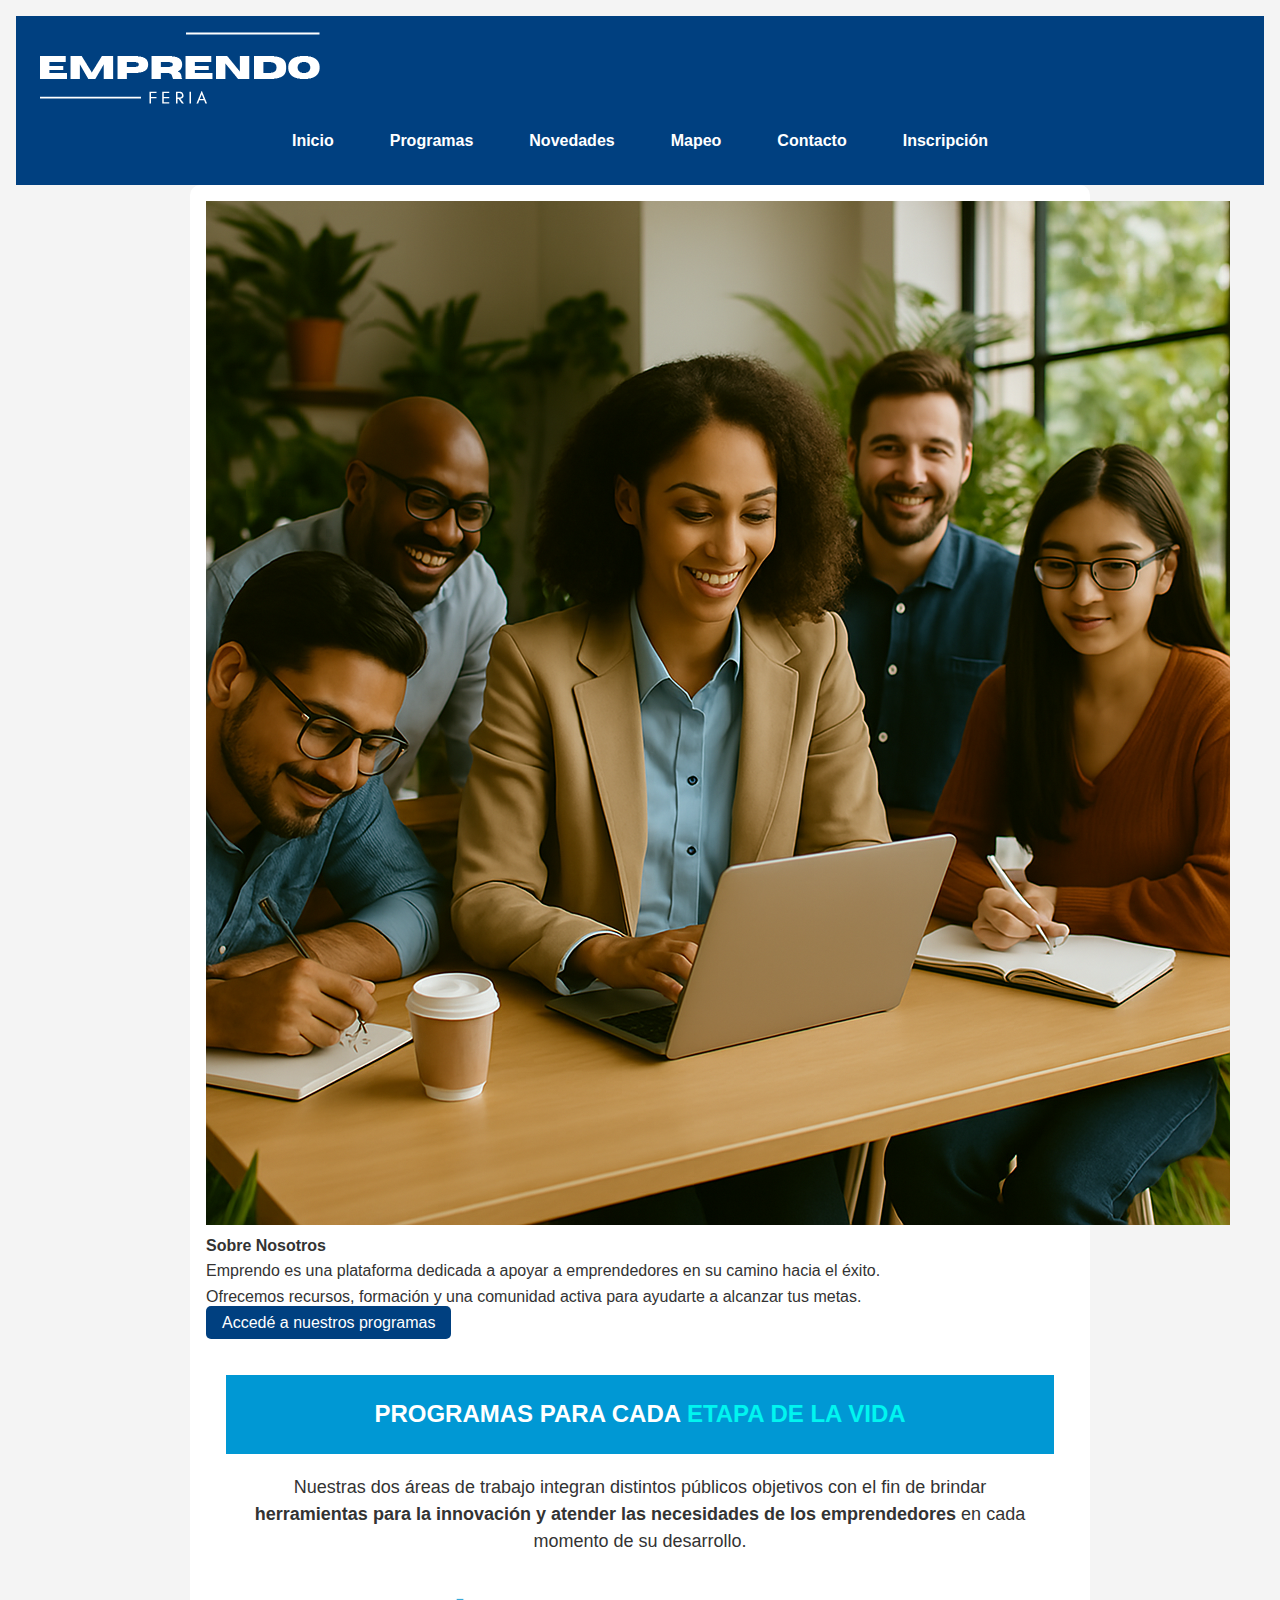
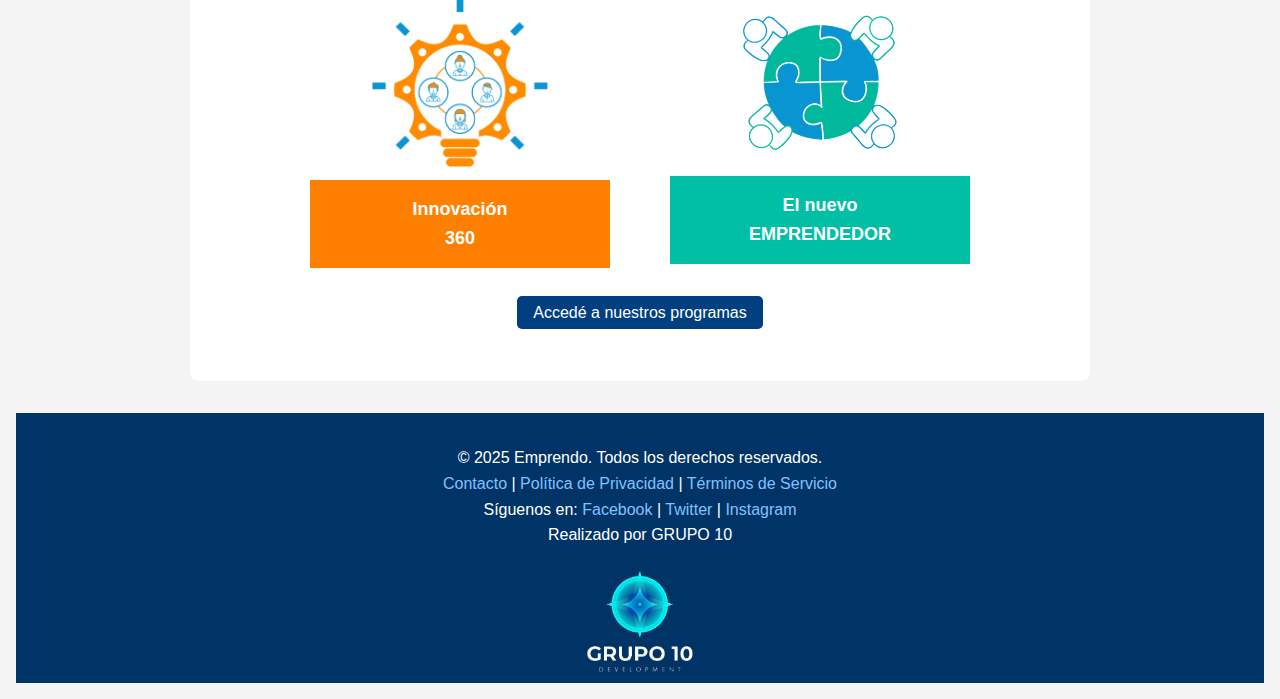
<file: index.html>
<!DOCTYPE html>
<html lang="es">
  <head>
    <meta charset="UTF-8" />
    <meta name="viewport" content="width=device-width, initial-scale=1.0" />
    <title>Emprendo</title>
    <link rel="stylesheet" href="./css/styles.css" />
  </head>
  <body>
    <header>
      <div class="header">
        <img src="assets/img/emprendo-logo-blanco.png" id="logo-emprendo" />
        <button class="menu-toggle" id="menuToggle">&#9776;</button>
      </div>
      <nav id="mainNav">
        <ul>
          <li><a href="index.html">Inicio</a></li>
          <li><a href="/pages/programas.html">Programas</a></li>
          <li><a href="/pages/novedades.html">Novedades</a></li>
          <li><a href="/pages/mapeo.html">Mapeo</a></li>
          <li><a href="/pages/contacto.html">Contacto</a></li>
          <li><a href="/pages/formularioRegistro.html">Inscripción</a></li>
        </ul>
      </nav>
    </header>
    <main>
      <!-- Sección Hero -->
      <section class="hero"></section>
      <!-- Contenido principal -->
      <!-- SECCIÓN ABOUT -->
      <section class="about">
        <div class="about-container">
          <div class="about-img">
            <img
              src="assets/img/grupoDeEmprendedores.png"
              alt="Grupo de emprendedores"
            />
          </div>
          <div class="about-text">
            <h4>Sobre Nosotros</h4>
            <p>
              Emprendo es una plataforma dedicada a apoyar a emprendedores en su
              camino hacia el éxito.
            </p>
            <p>
              Ofrecemos recursos, formación y una comunidad activa para ayudarte
              a alcanzar tus metas.
            </p>
            <div class="divider"></div>

            <a href="pages/programas.html" class="btn-inscripcion"
              >Accedé a nuestros programas</a
            >
          </div>
        </div>
      </section>
      <!-- Sección de Programas -->

      <section class="programas-seccion-inicio">
        <div class="titulo-programas">
          <h2>PROGRAMAS PARA CADA <span>ETAPA DE LA VIDA</span></h2>
        </div>
        <p class="descripcion-programas-inicio">
          Nuestras dos áreas de trabajo integran distintos públicos objetivos
          con el fin de brindar<br />
          <strong
            >herramientas para la innovación y atender las necesidades de los
            emprendedores</strong
          >
          en cada momento de su desarrollo.
        </p>

        <div class="contenedor-programas-inicio">
          <div class="programa">
            <img src="./assets/img/innovacion360.png" alt="Innovación 360" />
            <div class="etiqueta naranja">
              <p>
                <strong>Innovación<br />360</strong>
              </p>
            </div>
          </div>

          <div class="programa">
            <img
              src="./assets/img/emprendedor.png"
              alt="El nuevo emprendedor"
            />
            <div class="etiqueta verde">
              <p>
                <strong>El nuevo<br />EMPRENDEDOR</strong>
              </p>
            </div>
          </div>
        </div>
        <div style="margin-top: 2rem">
          <a href="pages/programas.html" class="btn-inscripcion"
            >Accedé a nuestros programas</a
          >
        </div>
      </section>
    </main>
    <footer>
      <p>&copy; 2025 Emprendo. Todos los derechos reservados.</p>
      <p>
        <a href="/EMPRENDO/pages/contacto.html">Contacto</a> |
        <a href="/EMPRENDO/pages/privacidad.html">Política de Privacidad</a> |
        <a href="/EMPRENDO/pages/terminos.html">Términos de Servicio</a>
      </p>
      <p>
        Síguenos en:
        <a href="https://www.facebook.com/Emprendo" target="_blank">Facebook</a>
        |
        <a href="https://www.twitter.com/Emprendo" target="_blank">Twitter</a> |
        <a href="https://www.instagram.com/Emprendo" target="_blank"
          >Instagram</a
        >
      </p>
      <p>Realizado por GRUPO 10</p>
      <img
        src="assets/img/Grupo_10.PNG"
        alt="Logo Grupo 10"
        style="width: 110px"
      />
    </footer>
    <script src="https://code.jquery.com/jquery-3.6.0.min.js"></script>
    <script src="https://cdnjs.cloudflare.com/ajax/libs/popper.js/1.16.0/umd/popper.min.js"></script>

    <script src="/js/script.js"></script>
  </body>
</html>
</file>
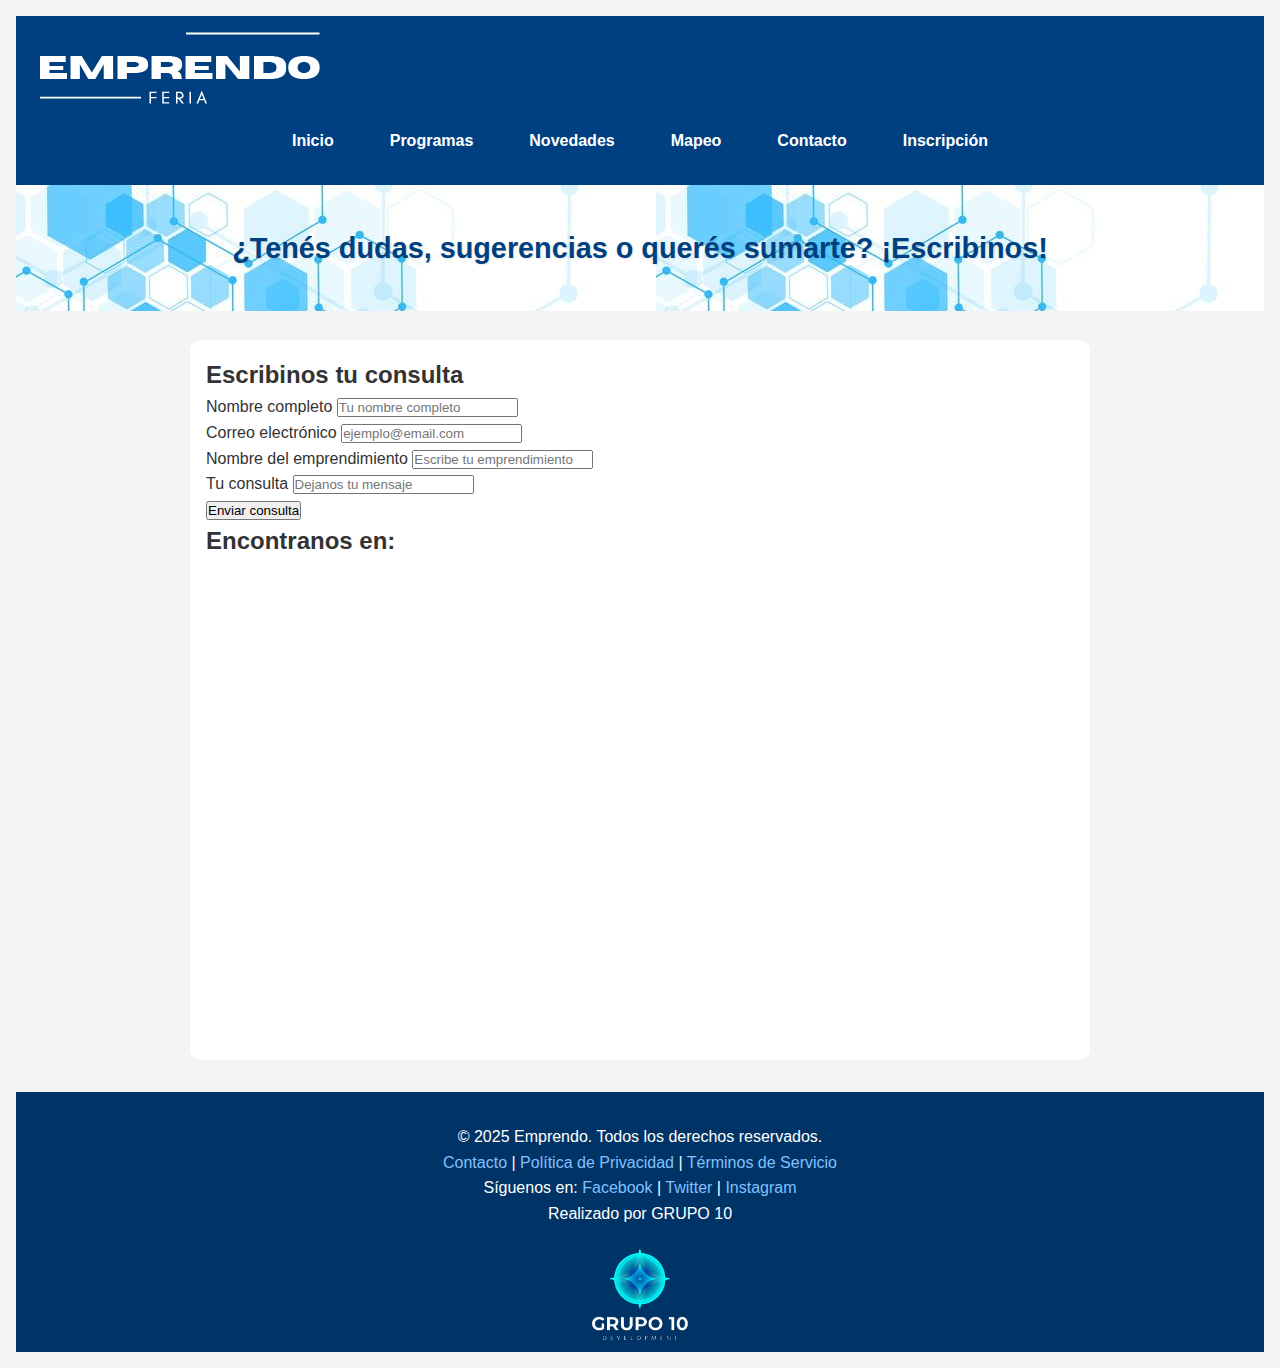
<file: pages/contacto.html>
<!DOCTYPE html>
<html lang="es">
  <head>
    <meta charset="UTF-8" />
    <meta name="viewport" content="width=device-width, initial-scale=1.0" />
    <title>Emprendo</title>
    <link rel="icon" type="image/x-icon" href="../assets/img/emprendedor.png" />
    <link rel="stylesheet" href="../css/styles.css" />
  </head>
  <body>
    <header>
      <div class="header">
        <img src="../assets/img/emprendo-logo-blanco.png" id="logo-emprendo" />
        <button class="menu-toggle" id="menuToggle">&#9776;</button>
      </div>
      <nav id="mainNav">
        <ul>
          <li><a href="../index.html">Inicio</a></li>
          <li><a href="/pages/programas.html">Programas</a></li>
          <li><a href="/pages/novedades.html">Novedades</a></li>
          <li><a href="/pages/mapeo.html">Mapeo</a></li>
          <li><a href="/pages/contacto.html">Contacto</a></li>
          <li><a href="/pages/formularioRegistro.html">Inscripción</a></li>
        </ul>
      </nav>
    </header>
    <h1 class="titulo-descripcion">
      ¿Tenés dudas, sugerencias o querés sumarte? ¡Escribinos!
    </h1>

    <!-- Contenido principal -->
    <main>
      <!-- formulario de contacto en html y css -->

      <section class="contact-container">
        <h2>Escribinos tu consulta</h2>
        <form>
          <div class="mb-3">
            <label for="nombre" class="form-label">Nombre completo</label>
            <input
              type="text"
              class="form-control"
              id="nombre"
              placeholder="Tu nombre completo"
              required
            />
          </div>

          <div class="mb-3">
            <label for="email" class="form-label">Correo electrónico</label>
            <input
              type="email"
              class="form-control"
              id="email"
              placeholder="ejemplo@email.com"
              required
            />
          </div>

          <div class="mb-3">
            <label for="nombredelEmprendimiento" class="form-label"
              >Nombre del emprendimiento</label
            >
            <input
              type="text"
              class="form-control"
              id="nombredelEmprendimiento"
              placeholder="Escribe tu emprendimiento"
              required
            />
          </div>

          <div class="mb-3">
            <label for="message" class="form-label">Tu consulta</label>
            <input
              type="text"
              class="form-control"
              id="message"
              placeholder="Dejanos tu mensaje"
              required
            />
          </div>

          <button type="submit" class="btn-contact">Enviar consulta</button>
        </form>
      </section>
      <section class="Title">
        <h2>Encontranos en:</h2>
      </section>
      <div class="Mapa">
        <iframe
          src="https://www.google.com/maps/embed?pb=!1m18!1m12!1m3!1d210292.53585343406!2d-58.64352012867359!3d-34.558090500611044!2m3!1f0!2f0!3f0!3m2!1i1024!2i768!4f13.1!3m3!1m2!1s0x95bcca3b4ef90cbd%3A0xa0b3812e88e88e87!2sBuenos%20Aires!5e0!3m2!1sen!2sar!4v1753296460407!5m2!1sen!2sar"
          width="250"
          height="250"
          style="border: 0"
          allowfullscreen=""
          loading="lazy"
          loading="lazy"
          referrerpolicy="no-referrer-when-downgrade"
        >
        </iframe>
      </div>
    </main>

    <footer>
      <p>&copy; 2025 Emprendo. Todos los derechos reservados.</p>
      <p>
        <a href="/EMPRENDO/pages/contacto.html">Contacto</a> |
        <a href="/EMPRENDO/pages/privacidad.html">Política de Privacidad</a> |
        <a href="/EMPRENDO/pages/terminos.html">Términos de Servicio</a>
      </p>
      <p>
        Síguenos en:
        <a href="https://www.facebook.com/Emprendo" target="_blank">Facebook</a>
        |
        <a href="https://www.twitter.com/Emprendo" target="_blank">Twitter</a> |
        <a href="https://www.instagram.com/Emprendo" target="_blank"
          >Instagram</a
        >
      </p>
      <p>Realizado por GRUPO 10</p>
      <img src="../assets/img/Grupo_10.PNG" alt="Logo Grupo 10" />
    </footer>
    <script src="https://code.jquery.com/jquery-3.6.0.min.js"></script>
    <script src="https://cdnjs.cloudflare.com/ajax/libs/popper.js/1.16.0/umd/popper.min.js"></script>

    <script src="../js/script.js"></script>
  </body>
</html>
</file>
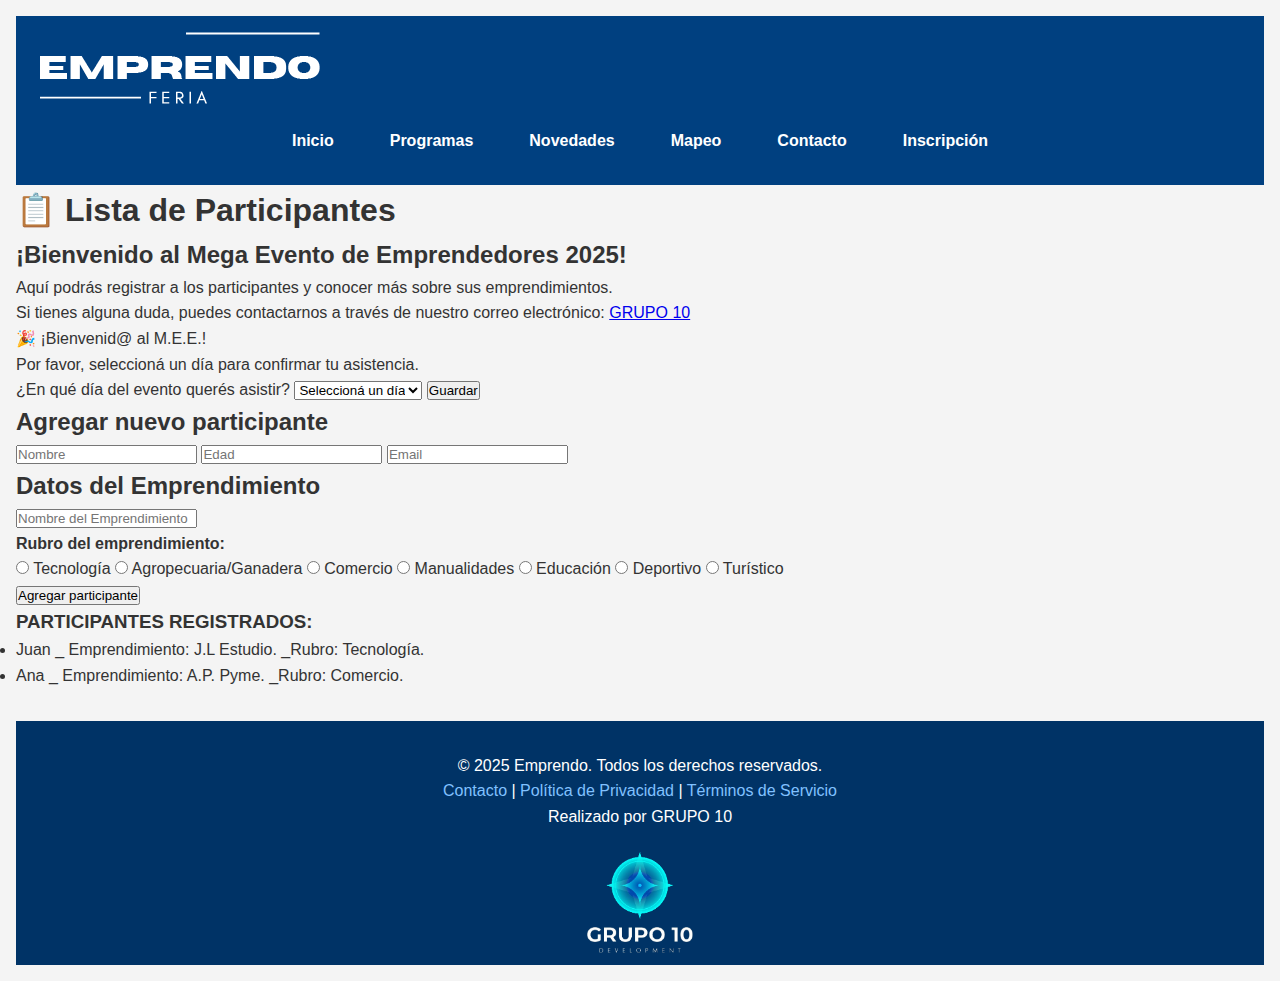
<file: pages/formularioRegistro.html>
<!DOCTYPE html>
<html lang="es">
  <head>
    <meta charset="UTF-8" />
    <meta name="viewport" content="width=device-width, initial-scale=1.0" />
    <title>Novedades</title>
    <link rel="stylesheet" href="../css/styles.css" />
  </head>
  <body id="formulario-inscripcion">
    <header>
      <div class="header">
        <img
          src="../assets/img/emprendo-logo-blanco.png"
          id="logo-emprendo"
          alt="Logo Emprendo"
        />
        <button class="menu-toggle" id="menuToggle">&#9776;</button>
      </div>
      <nav id="mainNav">
        <ul>
          <li><a href="../index.html">Inicio</a></li>
          <li><a href="/pages/programas.html">Programas</a></li>
          <li><a href="/pages/novedades.html">Novedades</a></li>
          <li><a href="/pages/mapeo.html">Mapeo</a></li>
          <li><a href="/pages/contacto.html">Contacto</a></li>
          <li><a href="/pages/formularioRegistro.html">Inscripción</a></li>
        </ul>
      </nav>
    </header>
    <section class="contenedor-inscripcion">
      <h1 class="">📋 Lista de Participantes</h1>
      <h2>¡Bienvenido al Mega Evento de Emprendedores 2025!</h2>
      <p>
        Aquí podrás registrar a los participantes y conocer más sobre sus
        emprendimientos.
      </p>
      <p>
        Si tienes alguna duda, puedes contactarnos a través de nuestro correo
        electrónico:
        <a href="mailto:grupo10@mail.com">GRUPO 10</a>
      </p>

      <div id="saludo"></div>
    </section>

    <section id="preguntaStorage">
      <label for="diaEvento">¿En qué día del evento querés asistir?</label>
      <select id="diaEvento" required>
        <option value="" disabled selected>Seleccioná un día</option>
        <option value="viernes">Viernes</option>
        <option value="sabado">Sábado</option>
        <option value="domingo">Domingo</option>
      </select>
      <button onclick="guardarEventoFavorito()">Guardar</button>
    </section>

    <form id="formulario">
      <h2>Agregar nuevo participante</h2>
      <input type="text" id="nombre" placeholder="Nombre" required />
      <input type="number" id="edad" placeholder="Edad" required />
      <input type="email" id="email" placeholder="Email" required />
      <h2>Datos del Emprendimiento</h2>
      <input
        type="text"
        id="nombre_Emprendimiento"
        placeholder="Nombre del Emprendimiento"
        required
      />
      <section id="datosEmprendimiento">
        <label><strong>Rubro del emprendimiento:</strong></label>
        <div>
          <label>
            <input type="radio" name="rubro" value="Tecnología" required />
            Tecnología
          </label>
          <label>
            <input type="radio" name="rubro" value="Agropecuaria/Ganadera" />
            Agropecuaria/Ganadera
          </label>
          <label>
            <input type="radio" name="rubro" value="Comercio" />
            Comercio
          </label>
          <label>
            <input type="radio" name="rubro" value="Manualidades" />
            Manualidades
          </label>
          <label>
            <input type="radio" name="rubro" value="Educación" />
            Educación
          </label>
          <label>
            <input type="radio" name="rubro" value="Deportivo" />
            Deportivo
          </label>
          <label>
            <input type="radio" name="rubro" value="Turístico" />
            Turístico
          </label>
        </div>
      </section>
      <button type="submit">Agregar participante</button>
    </form>

    <h3 id="participantes-registrados">PARTICIPANTES REGISTRADOS:</h3>
    <ul id="listaUsuarios"></ul>
    <!-- Footer -->
    <footer>
      <p>&copy; 2025 Emprendo. Todos los derechos reservados.</p>
      <p>
        <a href="contacto.html">Contacto</a> |
        <a href="privacidad.html">Política de Privacidad</a> |
        <a href="terminos.html">Términos de Servicio</a>
      </p>
      <p>Realizado por GRUPO 10</p>
      <img
        src="../assets/img/Grupo_10.PNG"
        alt="Logo Grupo 10"
        style="width: 110px"
      />
    </footer>
    <script src="../js/app.js"></script>
  </body>
</html>
</file>
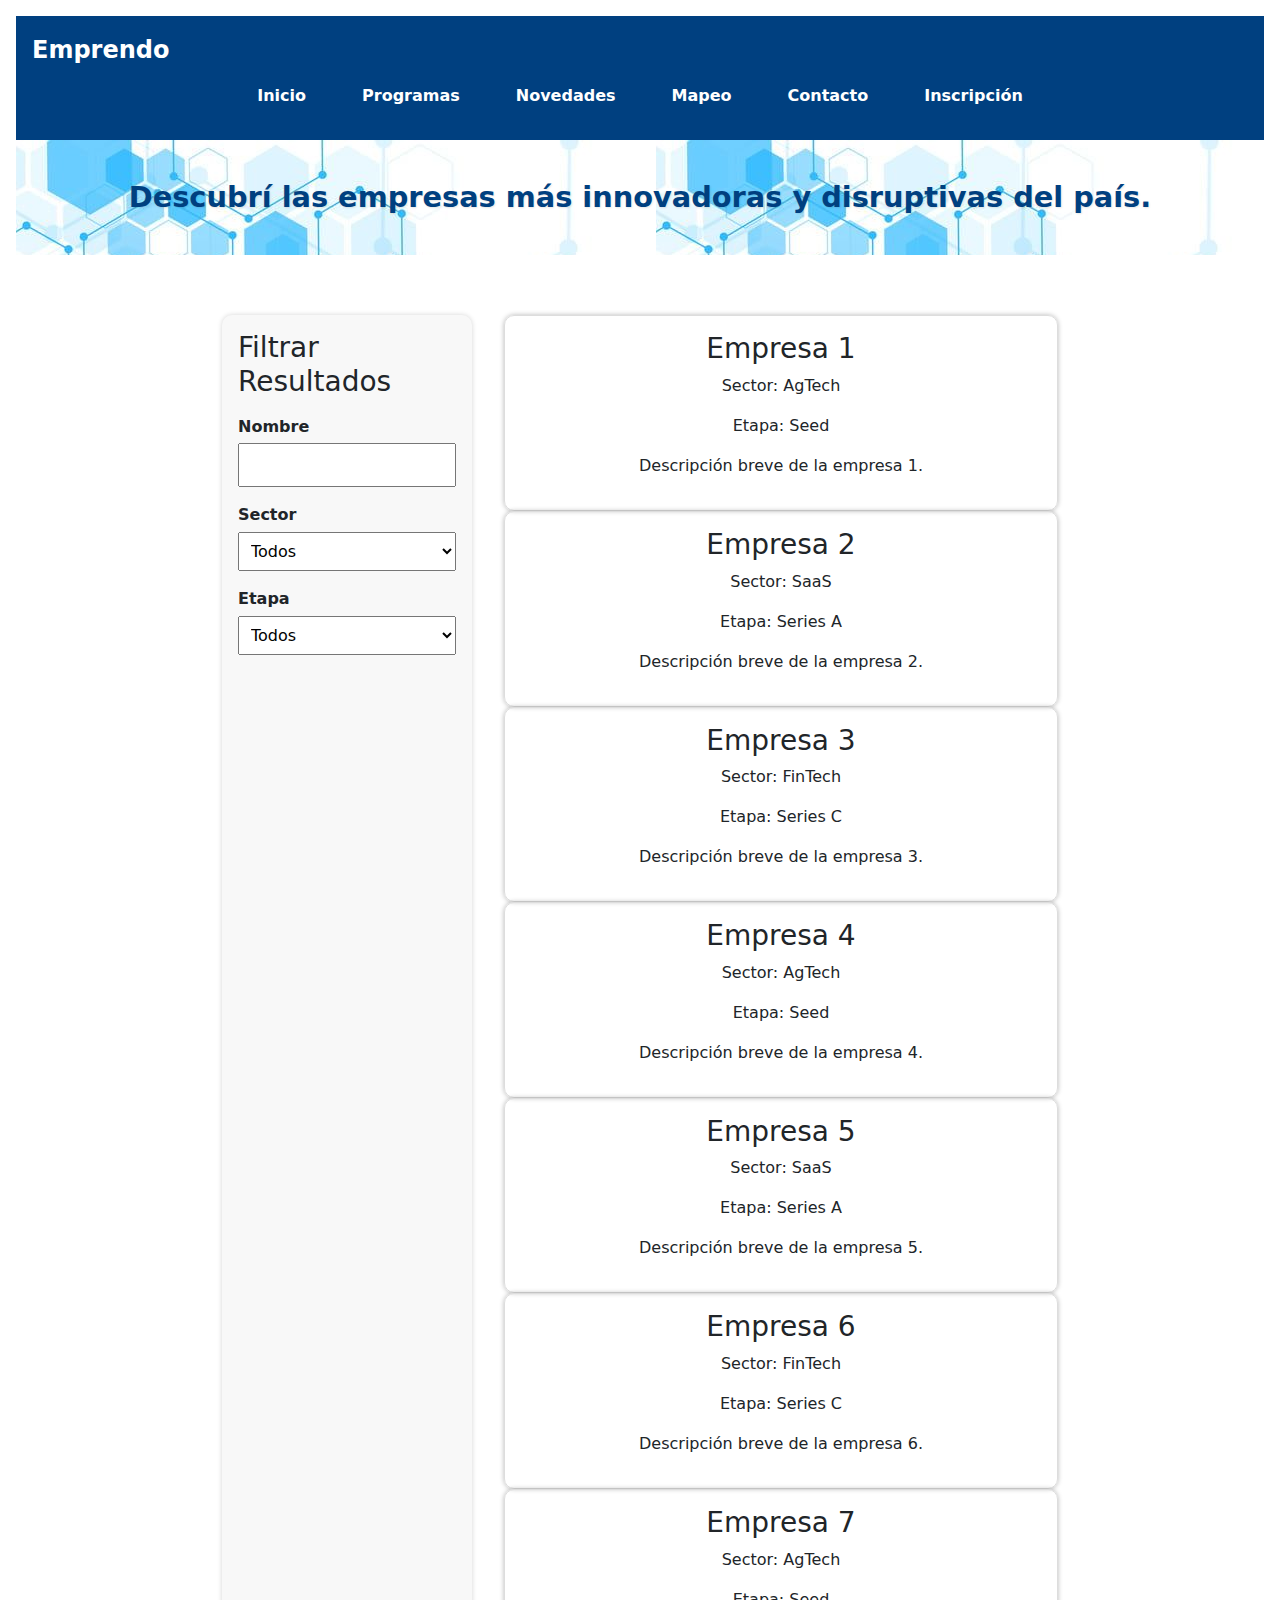
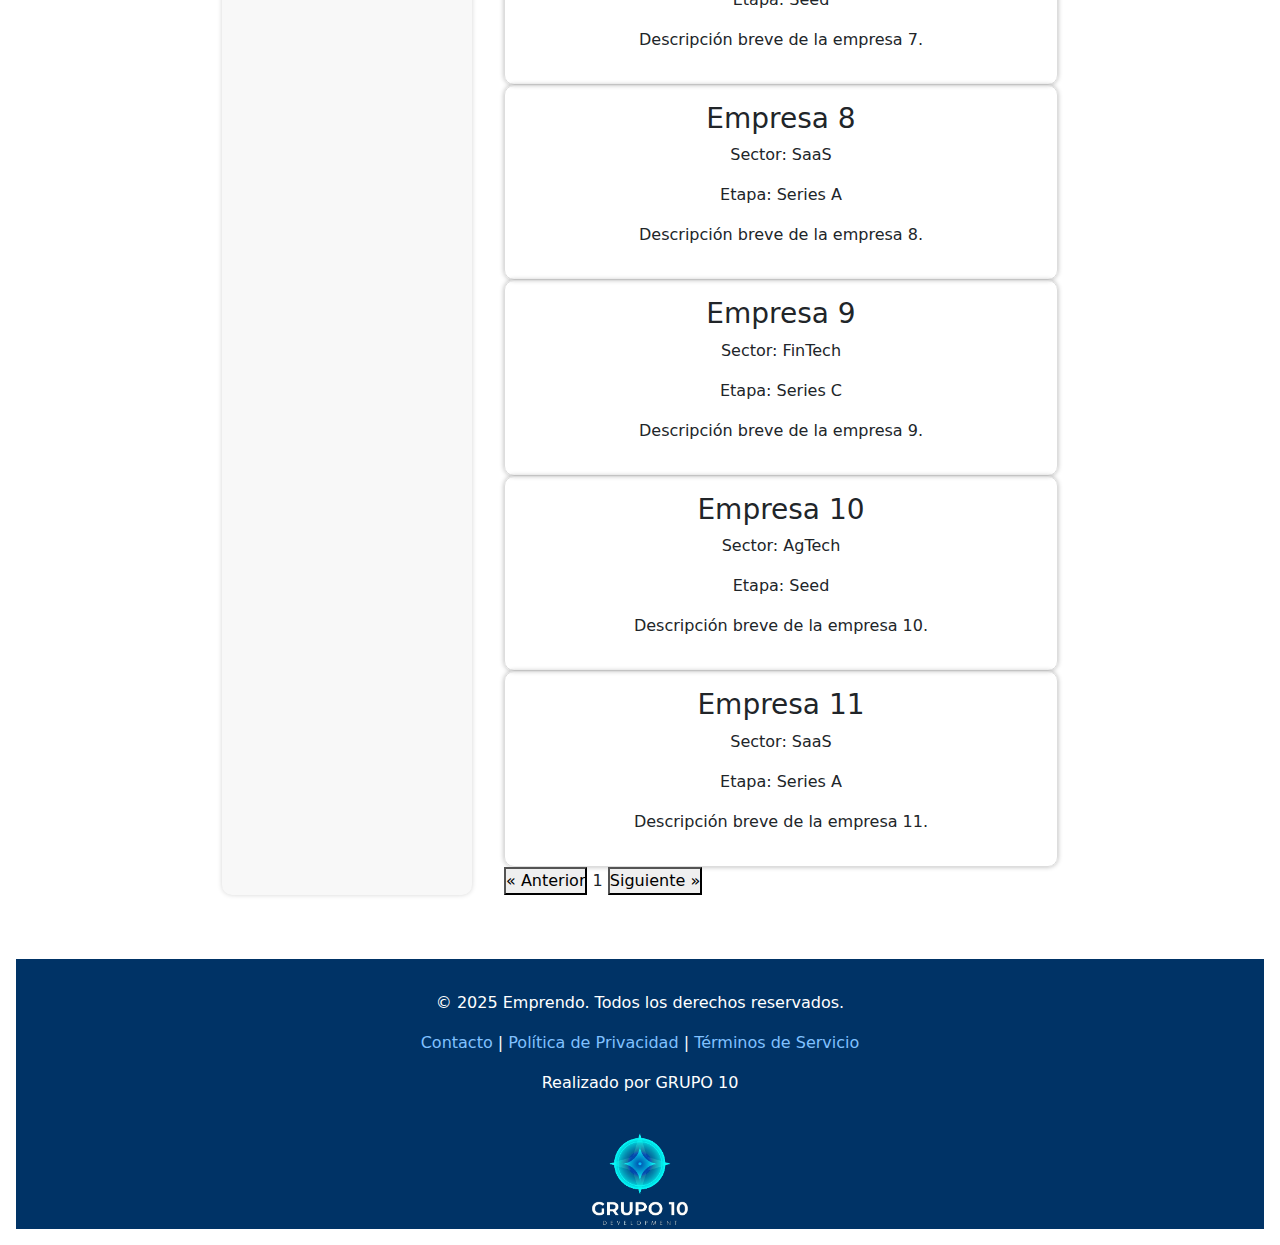
<file: pages/mapeo.html>
<!DOCTYPE html>
<html lang="es">
  <head>
    <meta charset="UTF-8" />
    <meta name="viewport" content="width=device-width, initial-scale=1.0" />
    <title>Empresas</title>
    <link rel="stylesheet" href="../css/styles.css" />
    <link
      href="https://cdn.jsdelivr.net/npm/bootstrap@5.3.3/dist/css/bootstrap.min.css"
      rel="stylesheet"
    />
  </head>
  <body>
    <!-- Header -->
    <header>
      <div class="logo-menu">
        <span class="logo">Emprendo</span>
        <button class="menu-toggle" id="menuToggle">&#9776;</button>
      </div>
      <nav id="mainNav">
        <ul>
          <li><a href="../index.html">Inicio</a></li>
          <li><a href="programas.html">Programas</a></li>
          <li><a href="novedades.html">Novedades</a></li>
          <li><a href="mapeo.html">Mapeo</a></li>
          <li><a href="contacto.html">Contacto</a></li>
          <li><a href="login.html">Inscripción</a></li>
        </ul>
      </nav>
    </header>
<h1 class="titulo-descripcion">
        Descubrí las empresas más innovadoras y disruptivas del país.       
</h1>
    <!-- Contenido principal -->
    <main class="empresas-container">
      <!-- Filtros a la izquierda -->
      <aside class="filtros">
        <h3>Filtrar Resultados</h3>
        <label>Nombre</label>
        <input type="text" id="filtroNombre" />

        <label>Sector</label>
        <select id="filtroSector">
          <option value="todos">Todos</option>
          <option value="AgTech">AgTech</option>
          <option value="SaaS">SaaS</option>
          <option value="FinTech">FinTech</option>
          <!-- Agregar más sectores -->
        </select>

        <label>Etapa</label>
        <select id="filtroEtapa">
          <option value="todos">Todos</option>
          <option value="Seed">Seed</option>
          <option value="Series A">Series A</option>
          <option value="Series C">Series C</option>
        </select>
      </aside>

      <!-- Tarjetas de empresas -->
      <section class="tarjetas-empresas" id="empresasGrid">
        <div class="tarjeta">
          <h3>Empresa 1</h3>
          <p>Sector: AgTech</p>
          <p>Etapa: Seed</p>
          <p>Descripción breve de la empresa 1.</p>
        </div>
        <div class="tarjeta">
          <h3>Empresa 2</h3>
          <p>Sector: SaaS</p>
          <p>Etapa: Series A</p>
          <p>Descripción breve de la empresa 2.</p>
        </div>
        <div class="tarjeta">
          <h3>Empresa 3</h3>
          <p>Sector: FinTech</p>
          <p>Etapa: Series C</p>
          <p>Descripción breve de la empresa 3.</p>
        </div>
        <div class="tarjeta">
          <h3>Empresa 4</h3>
          <p>Sector: AgTech</p>
          <p>Etapa: Seed</p>
          <p>Descripción breve de la empresa 4.</p>
        </div>
        <div class="tarjeta">
          <h3>Empresa 5</h3>
          <p>Sector: SaaS</p>
          <p>Etapa: Series A</p>
          <p>Descripción breve de la empresa 5.</p>
        </div>
        <div class="tarjeta">
          <h3>Empresa 6</h3>
          <p>Sector: FinTech</p>
          <p>Etapa: Series C</p>
          <p>Descripción breve de la empresa 6.</p>
        </div>
        <div class="tarjeta">
          <h3>Empresa 7</h3>
          <p>Sector: AgTech</p>
          <p>Etapa: Seed</p>
          <p>Descripción breve de la empresa 7.</p>
        </div>
        <div class="tarjeta">
          <h3>Empresa 8</h3>
          <p>Sector: SaaS</p>
          <p>Etapa: Series A</p>
          <p>Descripción breve de la empresa 8.</p>
        </div>
        <div class="tarjeta">
          <h3>Empresa 9</h3>
          <p>Sector: FinTech</p>
          <p>Etapa: Series C</p>
          <p>Descripción breve de la empresa 9.</p>
        </div>
        <div class="tarjeta">
          <h3>Empresa 10</h3>
          <p>Sector: AgTech</p>
          <p>Etapa: Seed</p>
          <p>Descripción breve de la empresa 10.</p>
        </div>
        <div class="tarjeta">
          <h3>Empresa 11</h3>
          <p>Sector: SaaS</p>
          <p>Etapa: Series A</p>
          <p>Descripción breve de la empresa 11.</p>
        </div>
        <!-- Controles de paginación -->
        <div class="paginacion" id="paginacion">
          <button id="prevPag">&laquo; Anterior</button>
          <span id="paginaActual">1</span>
          <button id="nextPag">Siguiente &raquo;</button>
        </div>
      </section>
    </main>

    <!-- Footer -->
    <footer>
      <p>&copy; 2025 Emprendo. Todos los derechos reservados.</p>
      <p>
        <a href="contacto.html">Contacto</a> |
        <a href="privacidad.html">Política de Privacidad</a> |
        <a href="terminos.html">Términos de Servicio</a>
      </p>
      <p>Realizado por GRUPO 10</p>
      <img src="../assets/img/Grupo_10.PNG" alt="Logo Grupo 10" />
    </footer>
    <script src="https://cdn.jsdelivr.net/npm/bootstrap@5.3.3/dist/js/bootstrap.bundle.min.js"></script>
    <script src="../js/script.js"></script>
  </body>
</html>
</file>
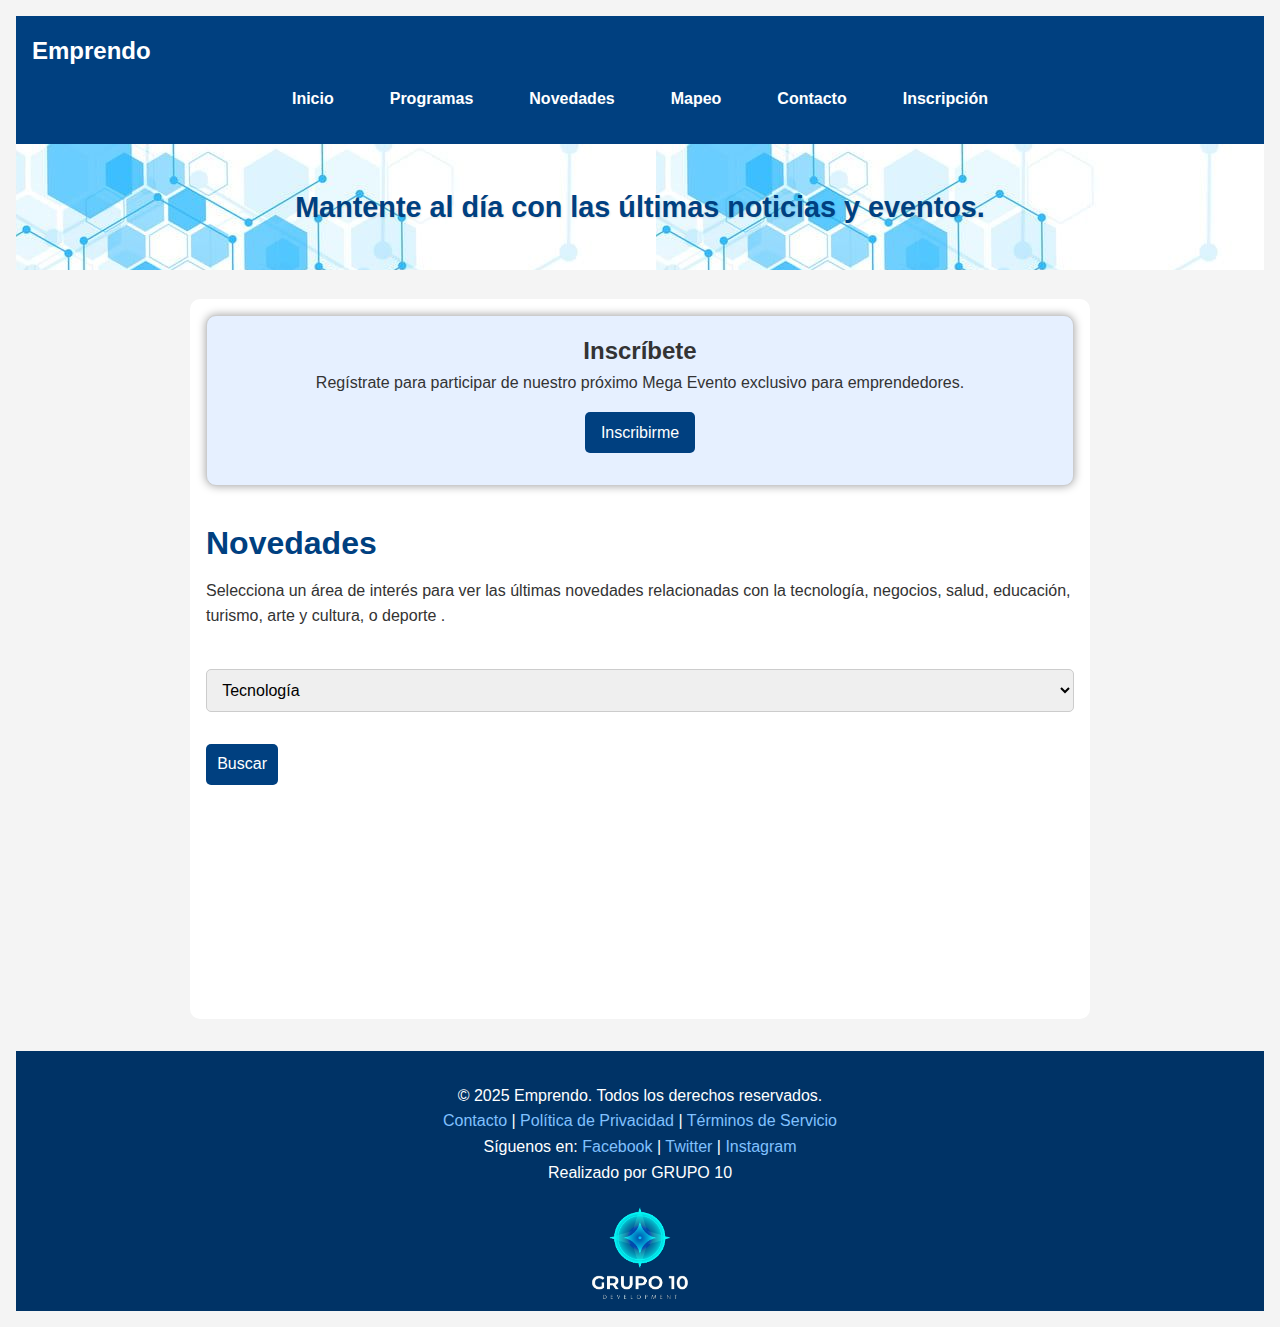
<file: pages/novedades.html>
<!DOCTYPE html>
<html lang="es">
  <head>
    <meta charset="UTF-8" />
    <meta name="viewport" content="width=device-width, initial-scale=1.0" />
    <title>Novedades</title>
    <link rel="stylesheet" href="../css/styles.css" />
  </head>
  <body>
    <header>
      <div class="logo-menu">
        <span class="logo">Emprendo</span>
        <button class="menu-toggle" id="menuToggle">&#9776;</button>
      </div>
      <nav id="mainNav">
        <ul>
          <li><a href="../index.html">Inicio</a></li>
          <li><a href="/pages/programas.html">Programas</a></li>
          <li><a href="/pages/novedades.html">Novedades</a></li>
          <li><a href="/pages/mapeo.html">Mapeo</a></li>
          <li><a href="/pages/contacto.html">Contacto</a></li>
          <li><a href="/pages/login.html">Inscripción</a></li>
        </ul>
      </nav>
    </header>
    <h1 class="titulo-descripcion">
      Mantente al día con las últimas noticias y eventos.
    </h1>
    <!-- Contenido principal -->
    
    <main>
      <div class="registro-evento">
      <h2>Inscríbete</h2>
      <p>
        Regístrate para participar de nuestro próximo Mega Evento exclusivo para
        emprendedores.
      </p>
    
      <a href="/pages/inscripcion.html" class="btn-inscripcion">
            Inscribirme
          </a>
    </div>
      <section id="novedades">
        <h2>Novedades</h2>
        <p>
          Selecciona un área de interés para ver las últimas novedades
          relacionadas con la tecnología, negocios, salud, educación, turismo,
          arte y cultura, o deporte .
        </p>
      </section>

      <select id="selectorNovedades">
        Seleccione su área de interés
        <option value="tecnologia">Tecnología</option>
        <option value="negocios">Negocios</option>
        <option value="salud">Salud</option>
        <option value="educacion">Educación</option>
        <option value="turismo">Turismo</option>
        <option value="arte">Arte y Cultura</option>
        <option value="deporte">Deporte</option>
      </select>
      <button id="btnNoticias">Buscar</button>

      <div id="noticiasContainer">
        <!-- Aquí se mostrarán las noticias -->
      </div>
    </main>
    <footer>
      <p>&copy; 2025 Emprendo. Todos los derechos reservados.</p>
      <p>
        <a href="/EMPRENDO/pages/contacto.html">Contacto</a> |
        <a href="/EMPRENDO/pages/privacidad.html">Política de Privacidad</a> |
        <a href="/EMPRENDO/pages/terminos.html">Términos de Servicio</a>
      </p>
      <p>
        Síguenos en:
        <a href="https://www.facebook.com/Emprendo" target="_blank">Facebook</a>
        |
        <a href="https://www.twitter.com/Emprendo" target="_blank">Twitter</a> |
        <a href="https://www.instagram.com/Emprendo" target="_blank"
          >Instagram</a
        >
      </p>
      <p>Realizado por GRUPO 10</p>
      <img src="../assets/img/Grupo_10.PNG" alt="Logo Grupo 10" />
    </footer>
    <script src="../js/script.js"></script>
  </body>
</html>
</file>
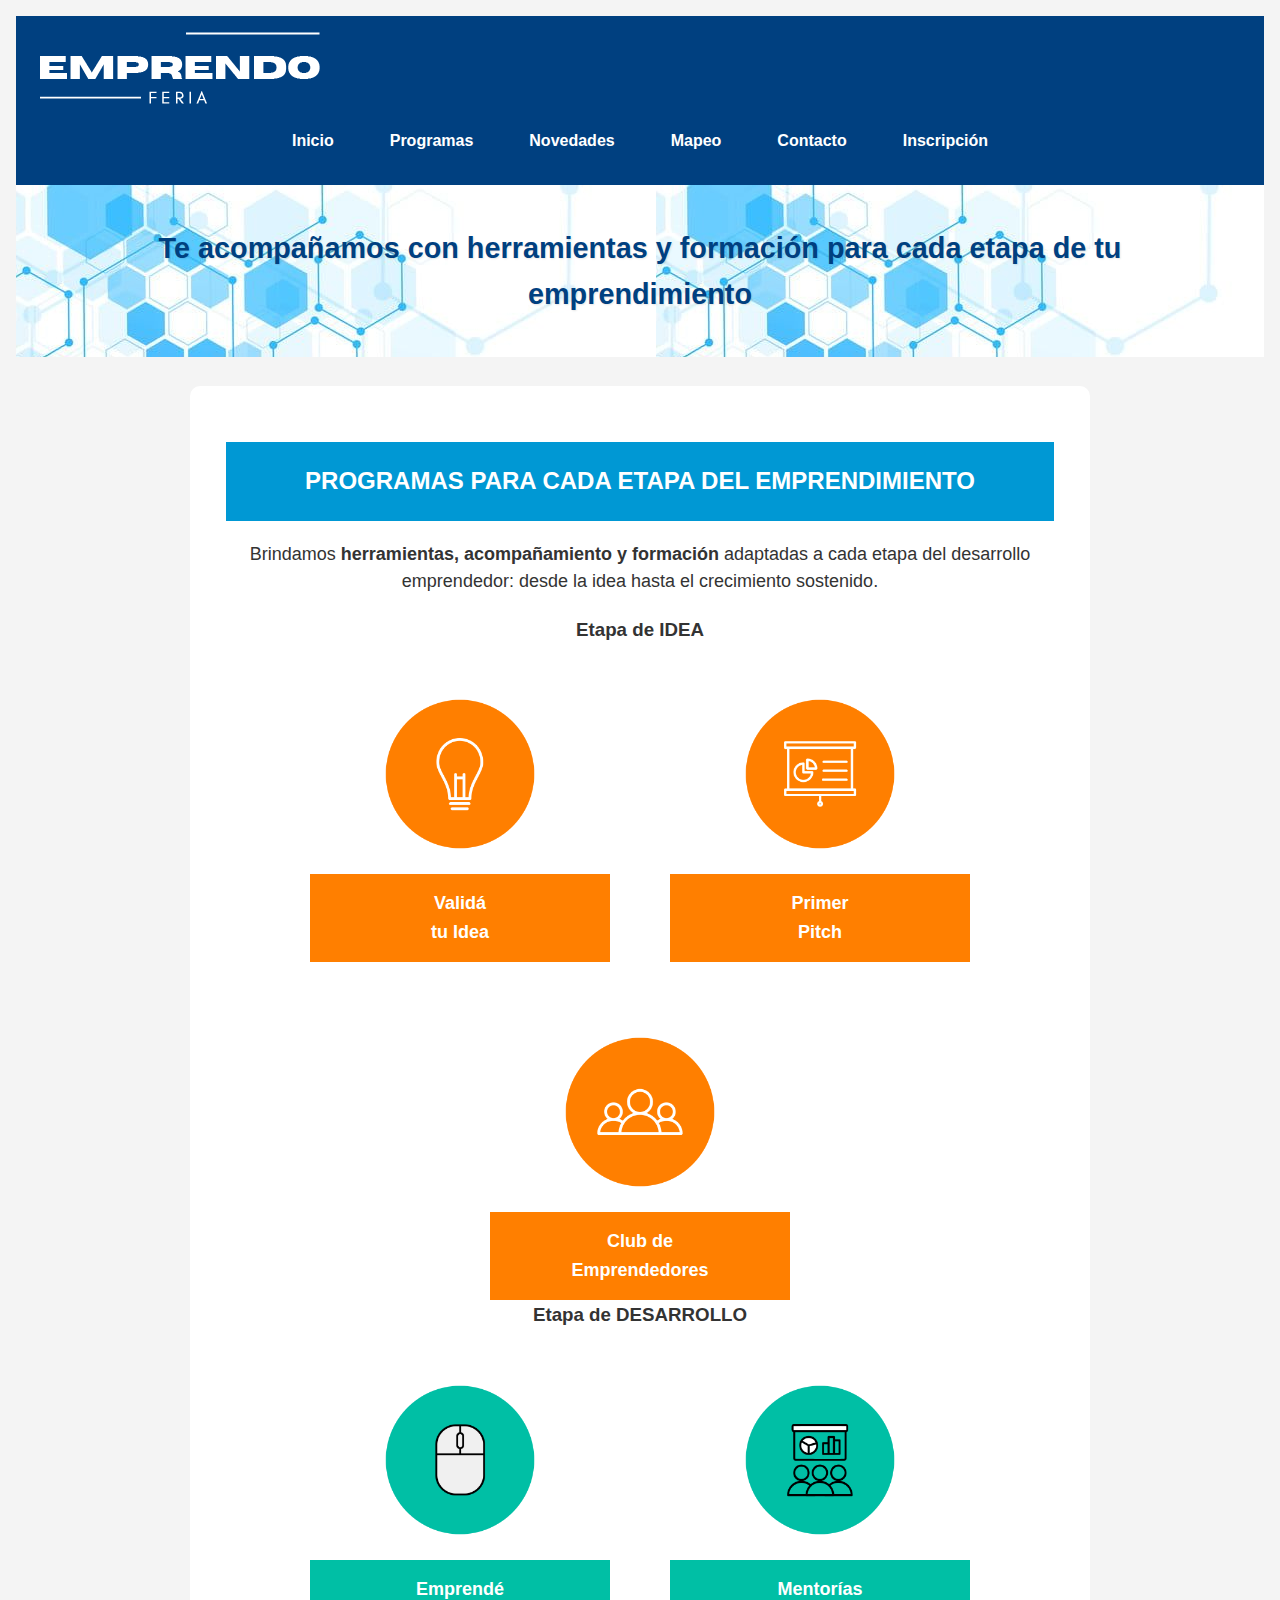
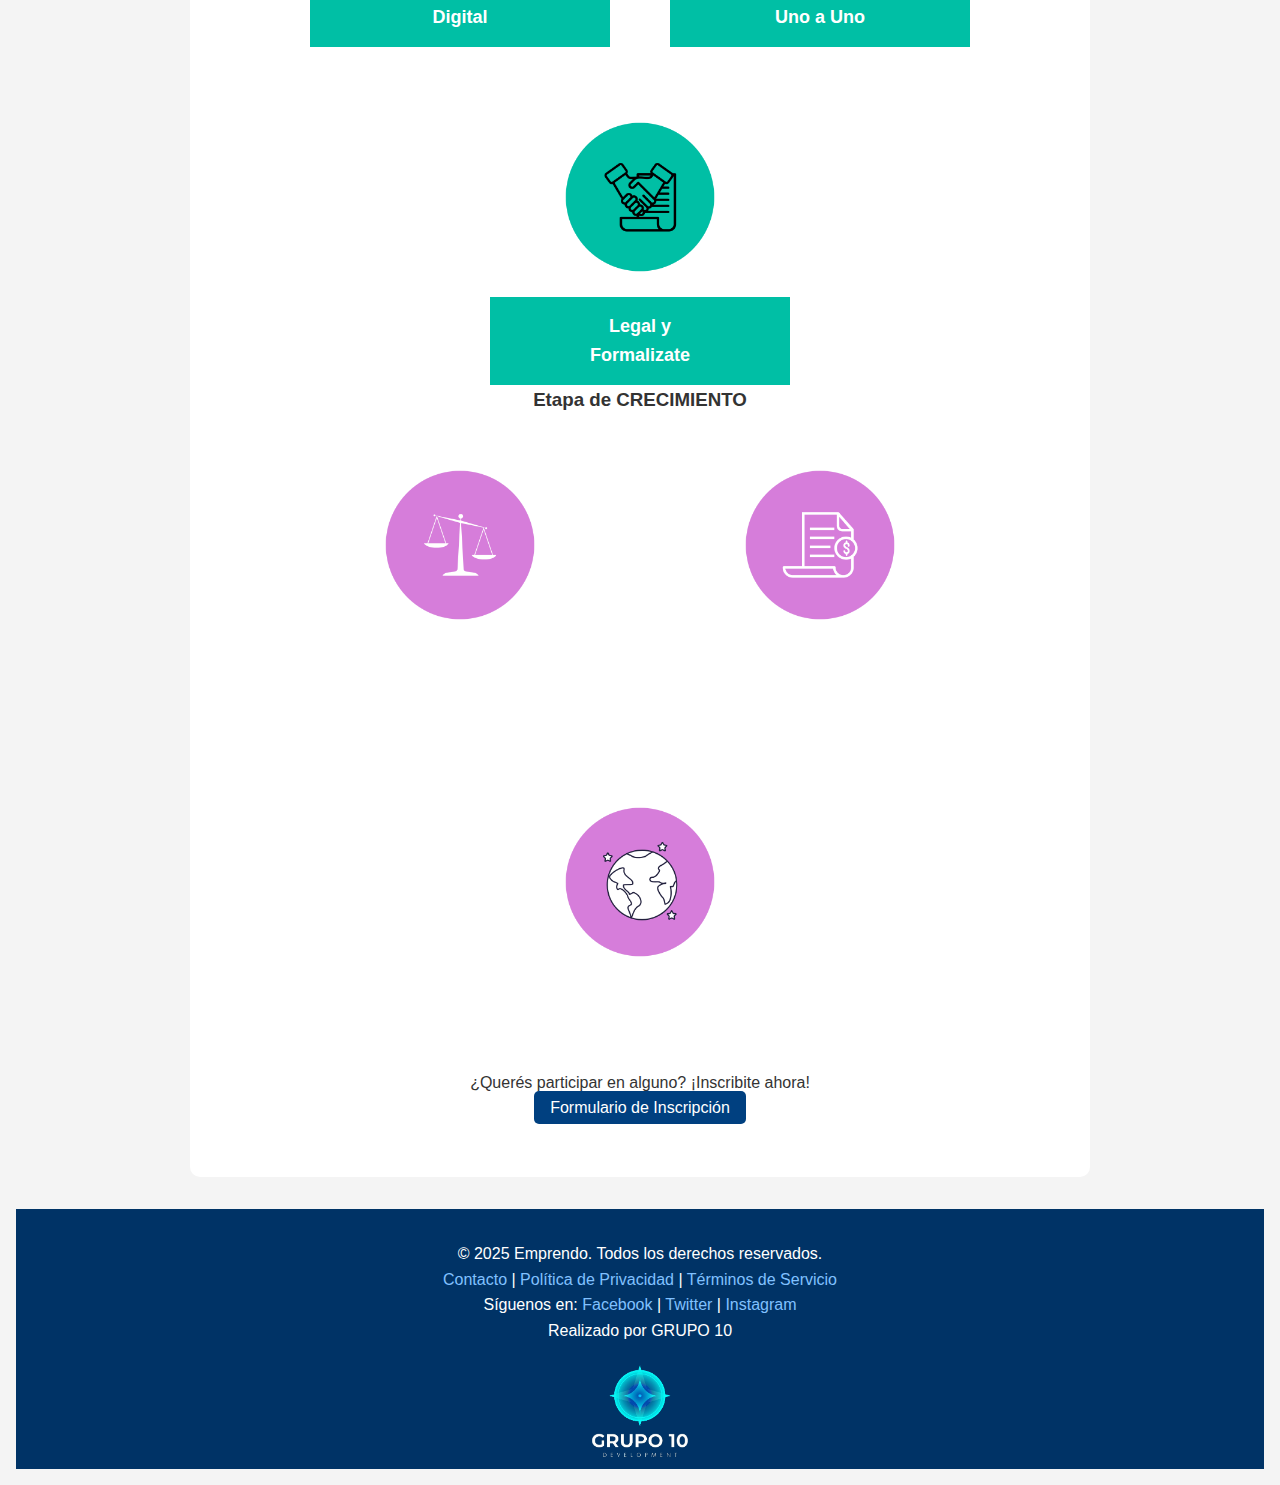
<file: pages/programas.html>
<!DOCTYPE html>
<html lang="es">
  <head>
    <meta charset="UTF-8" />
    <meta name="viewport" content="width=device-width, initial-scale=1.0" />
    <title>Emprendo-Programas</title>
    <link rel="icon" type="image/x-icon" href="../assets/img/emprendedor.png" />
    <link rel="stylesheet" href="../css/styles.css" />
  </head>
  <body>
    <header>
      <div class="header">
        <img src="../assets/img/emprendo-logo-blanco.png" id="logo-emprendo" />
        <button class="menu-toggle" id="menuToggle">&#9776;</button>
      </div>
      <nav id="mainNav">
        <ul>
          <li><a href="/index.html">Inicio</a></li>
          <li><a href="/pages/programas.html">Programas</a></li>
          <li><a href="/pages/novedades.html">Novedades</a></li>
          <li><a href="/pages/mapeo.html">Mapeo</a></li>
          <li><a href="/pages/contacto.html">Contacto</a></li>
          <li><a href="/pages/formularioRegistro.html">Inscripción</a></li>
        </ul>
      </nav>
    </header>
    <h1 class="titulo-descripcion">
      Te acompañamos con herramientas y formación para cada etapa de tu
      emprendimiento
    </h1>

    <!-- Contenido principal -->
    <main>
      <section class="programas-seccion-inicio">
        <div class="titulo-programas">
          <h2>PROGRAMAS PARA CADA ETAPA DEL EMPRENDIMIENTO</h2>
        </div>
        <p class="descripcion-programas-inicio">
          Brindamos
          <strong>herramientas, acompañamiento y formación</strong> adaptadas a
          cada etapa del desarrollo emprendedor: desde la idea hasta el
          crecimiento sostenido.
        </p>

        <!-- Etapa de IDEA -->
        <h3 class="etapa-programa">Etapa de IDEA</h3>
        <div class="contenedor-programas-inicio">
          <div class="programa">
            <img src="../assets/img/valida_idea.png" alt="Validá tu idea" />
            <div class="etiqueta naranja">
              <p>
                <strong>Validá<br />tu Idea</strong>
              </p>
            </div>
          </div>
          <div class="programa">
            <img src="../assets/img/pitch.png" alt="Primer Pitch" />
            <div class="etiqueta naranja">
              <p>
                <strong>Primer<br />Pitch</strong>
              </p>
            </div>
          </div>
          <div class="programa">
            <img src="../assets/img/club.png" alt="Club de emprendedores" />
            <div class="etiqueta naranja">
              <p>
                <strong>Club de<br />Emprendedores</strong>
              </p>
            </div>
          </div>
        </div>

        <!-- Etapa de DESARROLLO -->
        <h3 class="etapa-programa">Etapa de DESARROLLO</h3>
        <div class="contenedor-programas-inicio">
          <div class="programa">
            <img
              src="../assets/img/emprende_digital.png"
              alt="Emprendé Digital"
            />
            <div class="etiqueta verde">
              <p>
                <strong>Emprendé<br />Digital</strong>
              </p>
            </div>
          </div>
          <div class="programa">
            <img src="../assets/img/mentorias.png" alt="Mentorías 1 a 1" />
            <div class="etiqueta verde">
              <p>
                <strong>Mentorías<br />Uno a Uno</strong>
              </p>
            </div>
          </div>
          <div class="programa">
            <img src="../assets/img/legal.png" alt="Legal y Formalizate" />
            <div class="etiqueta verde">
              <p>
                <strong>Legal y<br />Formalizate</strong>
              </p>
            </div>
          </div>
        </div>

        <!-- Etapa de CRECIMIENTO -->
        <h3 class="etapa-programa">Etapa de CRECIMIENTO</h3>
        <div class="contenedor-programas-inicio">
          <div class="programa">
            <img src="../assets/img/escala.png" alt="Escalá tu negocio" />
            <div class="etiqueta violeta">
              <p>
                <strong>Escalá<br />tu Negocio</strong>
              </p>
            </div>
          </div>
          <div class="programa">
            <img src="../assets/img/fondos.png" alt="Fondos y Financiamiento" />
            <div class="etiqueta violeta">
              <p>
                <strong>Fondos y<br />Financiamiento</strong>
              </p>
            </div>
          </div>
          <div class="programa">
            <img
              src="../assets/img/internacionaliza.png"
              alt="Internacionalización"
            />
            <div class="etiqueta violeta">
              <p>
                <strong>Programa de<br />Internacionalización</strong>
              </p>
            </div>
          </div>
        </div>

        <div class="inscripcion-programas text-center">
          <p>¿Querés participar en alguno? ¡Inscribite ahora!</p>
          <a href="formularioRegistro.html" class="btn-inscripcion"
            >Formulario de Inscripción</a
          >
        </div>
      </section>
    </main>
    <footer>
      <p>&copy; 2025 Emprendo. Todos los derechos reservados.</p>
      <p>
        <a href="/EMPRENDO/pages/contacto.html">Contacto</a> |
        <a href="/EMPRENDO/pages/privacidad.html">Política de Privacidad</a> |
        <a href="/EMPRENDO/pages/terminos.html">Términos de Servicio</a>
      </p>
      <p>
        Síguenos en:
        <a href="https://www.facebook.com/Emprendo" target="_blank">Facebook</a>
        |
        <a href="https://www.twitter.com/Emprendo" target="_blank">Twitter</a> |
        <a href="https://www.instagram.com/Emprendo" target="_blank"
          >Instagram</a
        >
      </p>
      <p>Realizado por GRUPO 10</p>
      <img src="../assets/img/Grupo_10.PNG" alt="Logo Grupo 10" />
    </footer>
    <script src="https://code.jquery.com/jquery-3.6.0.min.js"></script>
    <script src="https://cdnjs.cloudflare.com/ajax/libs/popper.js/1.16.0/umd/popper.min.js"></script>

    <script src="../js/script.js"></script>
  </body>
</html>
</file>
<file: css/styles.css>
:root {
  /* Colores */
  --color-primario: #004080; /* Azul */
  --color-secundario: #0098d4; /* Celeste */
  --color-terciario: #00f5f0; /* Verde claro */
  --color-fondo: #f4f4f4; /* Gris claro */
  --color-texto: #333; /* Gris oscuro */
  --color-texto-secundario: #fff; /* Blanco */

}
/* === General === */
* {
  margin: 0;
  padding: 0;
  box-sizing: border-box;
}

/* === Body y fuente base === */
body {
  font-family: Arial, sans-serif;
  line-height: 1.6;
  background-color: #f4f4f4;
  color: var(--color-texto);
  padding: 1rem;
}

/* === Navegación === */
header {
  background-color: var(--color-primario);
  padding: 1rem 0;
}

nav ul {
  list-style: none;
  display: flex;
  flex-direction: column;
  align-items: center;
  gap: 0.5rem;
}

nav a {
  color: var(--color-texto-secundario);
  text-decoration: none;
  font-weight: bold;
}

nav a:hover {
  text-decoration: underline;
}

/* === Sección Pag Inicio === */

.programas-seccion-inicio {
  text-align: center;
  padding: 40px 20px;
}

.titulo-programas h2 {
  background-color: var(--color-secundario);
  color: white;
  font-size: 24px;
  margin: 0;
  padding: 20px;
}

.titulo-programas span {
  color: var(--color-terciario);
  font-weight: bold;
}

.descripcion-programas-inicio {
  margin: 20px auto;
  font-size: 18px;
  max-width: 800px;
  line-height: 1.5;
  color: #333;
}

.contenedor-programas-inicio {
  display: flex;
  justify-content: center;
  gap: 60px;
  flex-wrap: wrap;
  margin-top: 40px;
}

.programa {
  display: flex;
  flex-direction: column;
  align-items: center;
}

.programa img {
  width: 180px;
  max-width: 100%;
  height: auto;
}

.etiqueta {
  width: 300px;
  padding: 15px;
  color: white;
  font-size: 18px;
  font-weight: bold;
  margin-top: 10px;
}

.naranja {
  background-color: #ff7f00;
}

.verde {
  background-color: #00bfa5;
}

/* === Sección Novedades === */
main {
  min-height: 80vh;
  max-width: 900px;
  margin: auto;
  padding: 1rem;
  background-color: #fff;
  border-radius: 10px;
}

div.registro-evento {
  display: flex;
  flex-direction: column;
  align-items: center;
  margin-bottom: 2rem;
  border: 1px solid #ccc;
  padding: 1rem;
  border-radius: 10px;
  background-color: #e6f0ff;
  box-shadow: 0 0 10px rgba(0, 0, 0, 0.372);
  max-width: 900px;
  justify-content: center;
}

.btn-inscripcion {
  background-color: var(--color-primario);
  color: var(--color-texto-secundario);
  margin: 1rem 0;
  padding: 0.5rem 1rem;
  border-radius: 5px;
  cursor: pointer;
  font-size: 1rem;
  text-decoration: none;

}
.btn-inscripcion:hover {
  background-color: #bacde1;
  color: #031d36;
  transition: background-color 0.5s ease;
  box-shadow: 0 4px 8px rgba(0, 0, 0, 0.454);
}
/* Efecto al pasar el mouse */
div.registro-evento:hover {
  color: #dfe1e4; /* cambia el color del texto */
  box-shadow: inset 0 0 20px rgba(255, 255, 255, 0.5); /* luz interna más brillante */
  transform: translateY(
    3px
  ); /* ligeramente levanta el div para efecto dinámico */
  background-image: linear-gradient(
    135deg,
    #6586b7,
    #03142e
  ); /* fondo degradado */
  transform: translateY(-4px);
  box-shadow: 0 10px 20px rgba(5, 109, 109, 0.3);
  transition: all 0.5s ease-in-out; /* transición suave */
}

#novedades {
  margin-bottom: 1.5rem;
}

#novedades h2 {
  color: var(--color-primario);
  font-size: 2rem;
  margin-bottom: 0.5rem;
}

#selectorNovedades,
#btnNoticias {
  margin: 1rem 0;
  padding: 0.7rem;
  font-size: 1rem;
}

#selectorNovedades {
  width: 100%;
  border-radius: 5px;
  border: 1px solid #ccc;
}

#btnNoticias {
  background-color: var(--color-primario);
  color: var(--color-texto-secundario);
  border: none;
  border-radius: 5px;
  cursor: pointer;
}

#btnNoticias:hover {
  background-color: #0059b3;
}

/* === Contenedor de noticias === */
#noticiasContainer {
  margin-top: 1rem;
  display: grid;
  grid-template-columns: 1fr;
  gap: 1rem;
}

.noticia {
  background-color: #e6f0ff;
  padding: 1rem;
  border-radius: 8px;
  border-left: 5px solid var(--color-primario);
}

.noticia h3 {
  margin-bottom: 0.5rem;
  color: #003366;
}

.noticia a {
  color: var(--color-primario);
  text-decoration: none;
  font-weight: bold;
}

.noticia a:hover {
  text-decoration: underline;
}
/* Contenedor principal de Mapeo */
.empresas-container {
  display: flex;
  flex-wrap: wrap;
  padding: 2rem;
  gap: 2rem;
}

/* Filtros de Mapeo */
.filtros {
  flex: 1 1 250px;
  max-width: 250px;
  background-color: #f8f8f8;
  padding: 1rem;
  border-radius: 10px;
  box-shadow: 0 0 5px rgba(0, 0, 0, 0.169);
}

.filtros h3 {
  margin-bottom: 1rem;
}

.filtros label {
  display: block;
  margin-top: 1rem;
  font-weight: bold;
}

.filtros input,
.filtros select {
  width: 100%;
  padding: 0.5rem;
  margin-top: 0.3rem;
}
.titulo-descripcion {
  text-align: center;
  padding: 2.5rem;
  margin-bottom: 1.8rem;
  font-size: 1.8rem;
  color: var(--color-primario);
  text-shadow: 1px 1px 2px rgba(0, 0, 0, 0.1);
  font-weight: bold;
  background-image: url("../assets/img/fondoMapeo.jpeg");
}

/* Aside de Mapeo */
div.contenedor-aside {
  flex: 1;
  max-width: 350px;
  margin: 1rem 0.3rem 2rem 0.3rem;
  background-color: #f8f8f8;
  padding: 1rem;
  border-radius: 10px;
  box-shadow: 0 0 5px rgba(0, 0, 0, 0.364);
  justify-content: center;
  align-items: center;
}

div.contenedor-aside h3 {
  margin-bottom: 1rem;
  color: var(--color-primario);
}

/* Tarjetas de empresas */

.cards {
  display: flex;
  gap: 1rem;
  flex-wrap: wrap;
  justify-content: center;
}

.card {
  background: #fff;
  border-radius: 15px;
  box-shadow: 0 4px 8px #ccc;
  width: 200px;
  max-height: 250px;
  padding: 1rem;
  text-align: center;
}

.card img {
  width: 100%;
  border-radius: 10px;
}
.cards :hover {
  transform: scale(1.05);
  transition: 0.3s;
  cursor: pointer;
}

.tarjetas-empresas {
  flex: 1;
  display: wrap;
  grid-template-columns: repeat(auto-fill, minmax(220px, 1fr));
  gap: 1.5rem;
}

.tarjeta {
  border: 1px solid #ddd;
  padding: 1rem;
  border-radius: 10px;
  text-align: center;
  box-shadow: 0 0 5px rgba(0, 0, 0, 0.277);
  cursor: pointer;
}

/* === Footer === */
footer {
  background-color: #003366;
  color: #fff;
  text-align: center;
  padding-top: 2rem;
  margin-top: 2rem;
  margin-bottom: 0;
}

footer a {
  color: #80c1ff;
  text-decoration: none;
}

footer a:hover {
  text-decoration: underline;
}

footer img {
  margin-top: 1rem;
  width: 100px;
}
/* === Logo y botón hamburguesa === */
.logo-menu {
  display: flex;
  justify-content: space-between;
  align-items: center;
  padding: 0 1rem;
  background-color: var(--color-primario);
  color: #fff;
}

.logo {
  font-size: 1.5rem;
  font-weight: bold;
}

.menu-toggle {
  font-size: 2rem;
  background: none;
  border: none;
  color: #fff;
  cursor: pointer;
  display: block;
}

/* Ocultar menú por defecto en móvil */
#mainNav {
  display: none;
  background-color: var(--color-primario);
}

#mainNav ul {
  list-style: none;
  padding: 0;
  margin: 0;
  flex-direction: column;
  text-align: center;
}

#mainNav li {
  border-top: 1px solid #ccc;
}

#mainNav a {
  display: block;
  padding: 1rem;
  color: #fff;
  text-decoration: none;
}

#mainNav a:hover {
  background-color: #003366;
}

/* Mostrar menú si tiene clase "open" */
#mainNav.open {
  display: flex;
  flex-direction: column;
}

/* Estilos para pantallas grandes */
@media (min-width: 600px) {
  .menu-toggle {
    display: none;
  }

  #mainNav {
    display: flex !important;
    justify-content: center;
    background-color: var(--color-primario);
  }

  #mainNav ul {
    flex-direction: row;
    gap: 1.5rem;
  }

  #mainNav li {
    border: none;
  }

  #mainNav a {
    padding: 1rem;
  }
}
/* === Responsive: Desktop === */
@media (min-width: 600px) {
  nav ul {
    flex-direction: row;
    justify-content: center;
    gap: 1.5rem;
  }

  #noticiasContainer {
    grid-template-columns: 1fr 1fr;
  }
}

@media (min-width: 900px) {
  #noticiasContainer {
    grid-template-columns: 1fr 1fr 1fr;
  }
}
</file>
